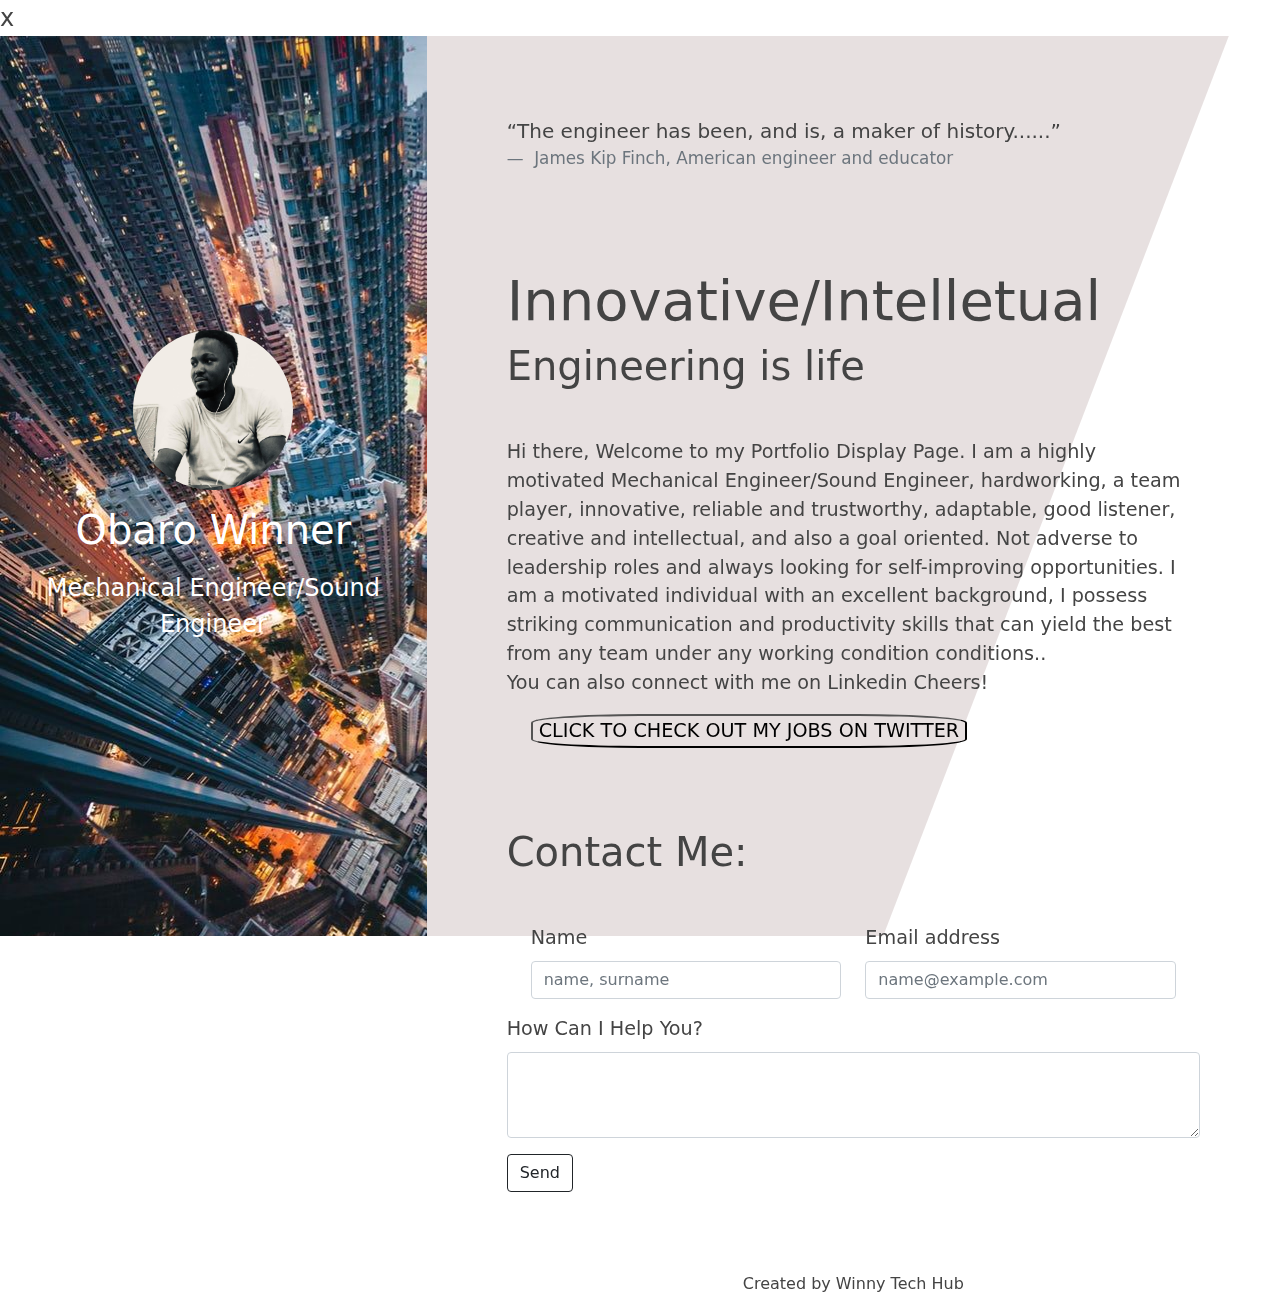
<file: Portfolio/Portfolio.html>
x<!DOCTYPE html>
<html lang="en">
<head>
    <meta charset="UTF-8">
    <meta http-equiv="X-UA-Compatible" content="IE=edge">
    <meta name="viewport" content="width=device-width, initial-scale=1.0">
    <link rel="stylesheet" href="./css/bootstrap.min.css">
    <link rel="stylesheet" href="./Portfolio.css">
    <title>Portfolio</title>
</head>
<body>
    <div class="background"></div>
    <div class="intro-left">
        <div class="container-fluid full-height">
            <div class="row text-center align-items-center full-height">
                <div class="col">
                    <img src="./img/winny.jpg" alt="User Avatar" class="profilepic">
                    <p class="display-6">Obaro Winner</p>
                    <p>Mechanical Engineer/Sound Engineer</p>
                </div>
            </div>
        </div>
    </div>
    <div class="container-fluid">
        <div class="row">
            <div class="col-md-4"></div>
            <div class="col-md-8 panel-right px-0">

                <section class="quote">
                    <figure>
                        <blockquote class="blockquote">
                          <p>“The engineer has been, and is, a maker of history......”
                             </p>
                        </blockquote>
                        <figcaption class="blockquote-footer">
                        James Kip Finch, American engineer and educator<cite title="Source Title"></cite>
                        </figcaption>
                      </figure>
                </section>
                
                <section class="intro">
                    <h1 class="display-4">Innovative/Intelletual</h1>
                    <h2 class="display-6 mb-5">Engineering is life</h2>

                    <p>
                        Hi there, Welcome to my Portfolio Display Page.
                        I am a highly motivated Mechanical Engineer/Sound Engineer, hardworking, a team player, innovative, reliable and trustworthy, adaptable, good listener, creative and intellectual, and also a goal oriented. Not adverse to leadership roles and always looking for self-improving opportunities. I am a motivated individual with an excellent background, I possess striking communication and productivity skills that can yield the best from any team under any working condition conditions..
                        <br>
                        You can also connect with me on Linkedin
                          
                        Cheers!
                    </p>

                    <div class="container-fluid">
                       <button class="button1">
                        <span class="button"> CLICK TO CHECK OUT MY JOBS ON TWITTER<a href="https://twitter.com/Winny_talker"></a></span>
                       </button>
                    </div>
                </section>

              
                <section class="contact">
                    <h2 class="display-6 mb-5"> Contact Me:</h2>

                        <div class="container-fluid">
                            <div class="row">
                                <div class="col-md-6">
                                    <div class="mb-3">
                                        <label for="name" class="form-label"
                                        >Name</label>
                                        <input type="text"
                                         class="form-control"
                                         id="name" 
                                         placeholder="name, surname">
                                    </div>
                                </div>
                                <div class="col-md-6">
                                    <div class="mb-3">
                                        <label for="email" class="form-label"
                                        >Email address</label>
                                        <input type="email"
                                         class="form-control"
                                         id="email" 
                                         placeholder="name@example.com">
                                    </div>
                                </div>
                            </div>
                        </div>
                        
                        <div class="col-md-12"><div class="mb-3">
                            <label for="message" class="form-label"
                            >How Can I Help You?</label>
                            <textarea class="form-control" 
                            id="message" rows="3"></textarea></div>
                        </div>
                        <button type="button" class="btn btn-outline-dark float-right">
                            Send
                        </button>

                </section>

                <footer class="footer text-center">
                    <div class="container-fluid">
                        <p>Created by Winny Tech Hub</p>
                    </div>
                </footer>
            </div>
        </div>
    </div>

</body>
</html>
</file>
<file: Portfolio/Portfolio.css>
body, html{
    height: 100%;
}

body {
    font-weight: 200;
    font-size: 1.5rem;
    color: #444;
}


.intro-left{
    background: url(./img/d4.jpg);
    position: fixed;
    left: 0;
    width: 33.33333%;
    height: 100%;
    color: white;
border-color:white;
    background-color: grey;
}

.button1{
border-radius: 25%;
border-color:;

background-color:rgb(231, 224, 224);
}
@media (max-width: 768px) {
    .intro-left{
        height: 30vh;
        margin-bottom: 0;
        position: relative;
        width: 100%;
    }
}

.profilepic {
    width: 10rem;
    height: 10rem;
    border-radius: 50%;
    margin: 1rem;
}

.full-height{
    height: 100%;
}

.quote
{
    float: left;
}

section {
    margin: 5rem;
    font-size: 1.2rem;
}

a {
    color: grey;
    text-decoration: none;
}

.footer{
    background-color: white;
    font-size: 1rem;
    margin: 0;

}

/* .panel-right{
    background-color: #eee; */


.background {
    background-color:rgb(231, 224, 224);
    width: 100%;
    height: 100%;
    z-index: -1;
    position: fixed;
    clip-path: polygon(25% 0%, 96% 0, 69% 100%, 0% 100%);
}
</file>
